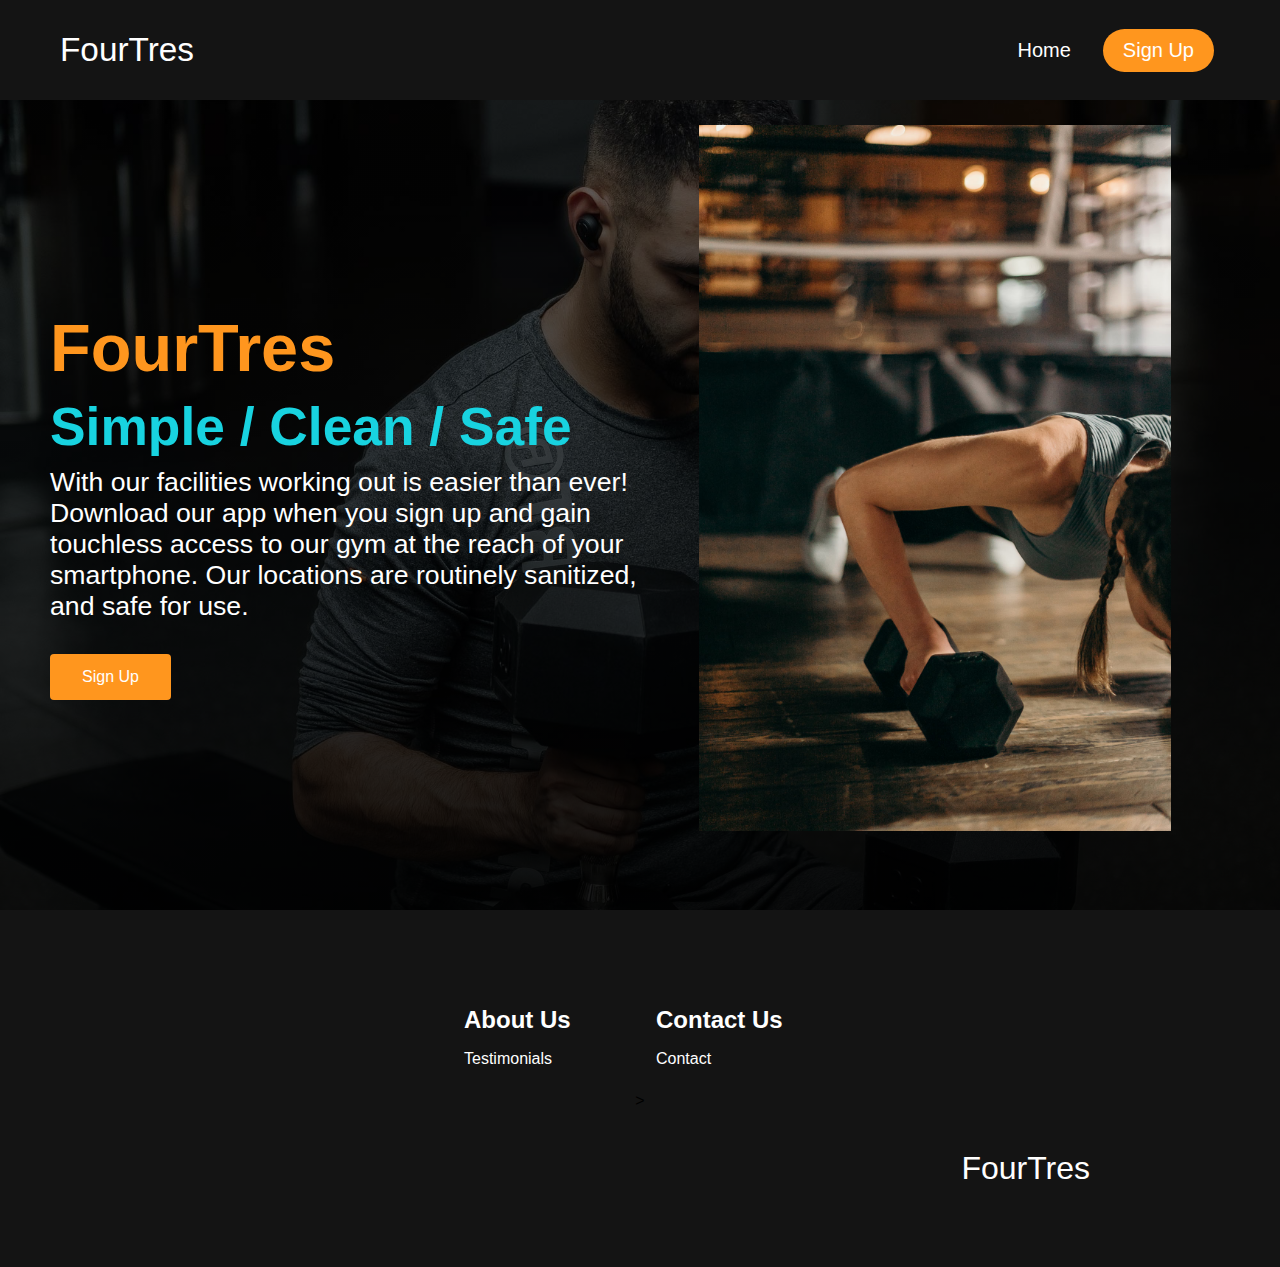
<file: index.html>
<!DOCTYPE html>
<html lang="en">
  <head>
    <!-- Set Up Meta Tags -->
    <meta charset="UTF-8"/>
    <meta name="viewport" content="width=device-width, initial-scale=1.0" />
    <meta http-equiv="X-UA-Compatible" content="ie=edge">
    <title>FourTres</title>
    <link rel="stylesheet" href="styles.css" />
    <!-- Link to FontAwesome Icons for the Logo and Some of the Icons -->
    <link
      rel="stylesheet"
      href="https://use.fontawesome.com/releases/v5.14.0/css/all.css"
      integrity="sha384-HzLeBuhoNPvSl5KYnjx0BT+WB0QEEqLprO+NBkkk5gbc67FTaL7XIGa2w1L0Xbgc"
      crossorigin="anonymous"
    />
  </head>
  <body>
    <!-- Navbar -->
    <nav class="navbar">
      <div class="navbar__container">
        <a href="index.html" id="navbar__logo"><i class="fab fa-fort-awesome"></i>FourTres</a>
        <div class="navbar__toggle" id="mobile-menu">
          <span class="bar"></span> <span class="bar"></span>
          <span class="bar"></span>
        </div>
        <ul class="navbar__menu">
          <li class="navbar__item">
            <a href="index.html" class="navbar__links">Home</a>
          </li>
          <li class="navbar__btn"><a href="signup.html" class="button">Sign Up</a></li>
        </ul>
      </div>
    </nav>

    <!-- Hero  -->
    <div class="main">
      <div class="main__container">
        <div class="main__content">
          <h1>FourTres</h1>
          <h2>Simple / Clean / Safe</h2>
          <p>With our facilities working out is easier than ever!  Download our app when you sign up and gain touchless access to our gym at the reach of your smartphone.  Our locations are routinely sanitized, and safe for use.</p>
          <button class="main__btn"><a href="signup.html">Sign Up</a></button>
        </div>
        <div class="main__img--container">
          <a href="signup.html">
          <img id="main__img" src="images/main.jpg" alt="Image of a person working out, links to sign up page" title="Link to Sign Up Page" />
          </a>
        </div>
      </div>
    </div>

    <!-- Footer -->
    <div class="footer__container">
      <div class="footer__links">
        <div class="footer__link--wrapper">
          <div class="footer__link--items">
            <h2>About Us</h2>
            <a href="/" target="_blank">Testimonials</a>
          </div>
          <div class="footer__link--items">
            <h2>Contact Us</h2>
            <a href="/" target="_blank">Contact</a>
          </div>
        </div>
      </div>
      <!-- Social Media icons and  -->>
      <section class="social__media">
        <div class="social__media--wrap">
          <div class="social__icons">
            <a
              class="social__icon--link"
              href="https://Facebook.com"
              target="_blank"
              aria-label="Facebook"
            >
              <i class="fab fa-facebook"></i>
            </a>
            <a
              class="social__icon--link"
              href="https://Instagram.com"
              target="_blank"
              aria-label="Instagram"
            >
              <i class="fab fa-instagram"></i>
            </a>
            
            <a
              class="social__icon--link"
              href="https://twitter.com"
              target="_blank"
              aria-label="Twitter"
            >
              <i class="fab fa-twitter"></i>
            </a>
            
          </div>
          <div class="footer__logo">
            <a href="index.html" id="footer__logo"><i class="fab fa-fort-awesome"></i>FourTres</a>
          </div>
        </div>
      </section>
    </div>
    <!-- Responsive Navbar -->
    <script src="main.js"></script>
  </body>
</html>
</file>
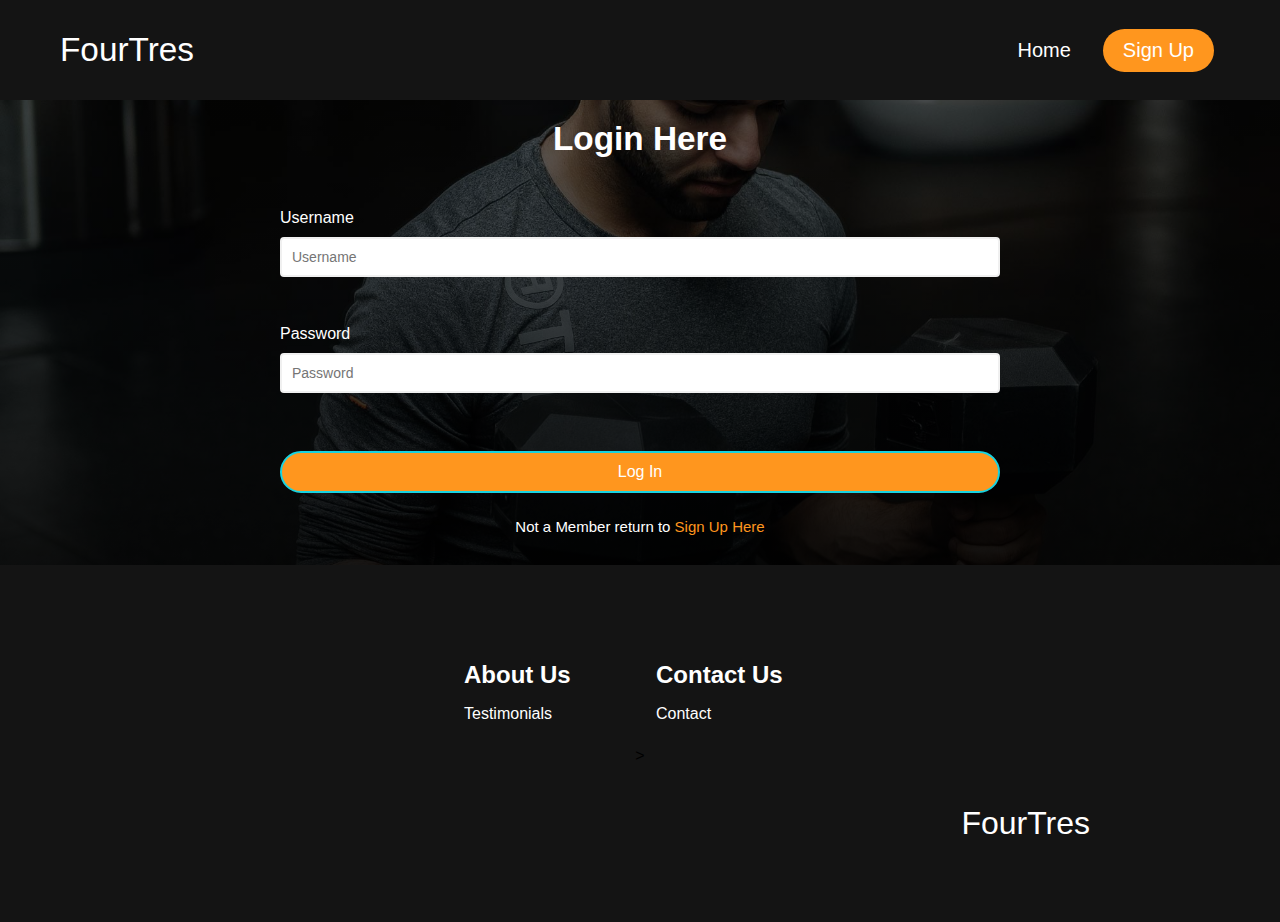
<file: login.html>
<!DOCTYPE html>
<html lang="en">
  <head>
    <!-- Set Up Meta Tags -->
    <meta charset="UTF-8"/>
    <meta name="viewport" content="width=device-width, initial-scale=1.0" />
    <meta http-equiv="X-UA-Compatible" content="ie=edge">
    <title>FourTres</title>
    <link rel="stylesheet" href="styles.css" />
    <!-- Link to FontAwesome Icons for the Logo and Some of the Icons -->
    <link
      rel="stylesheet"
      href="https://use.fontawesome.com/releases/v5.14.0/css/all.css"
      integrity="sha384-HzLeBuhoNPvSl5KYnjx0BT+WB0QEEqLprO+NBkkk5gbc67FTaL7XIGa2w1L0Xbgc"
      crossorigin="anonymous"
    />
  </head>
  <body>
    <!-- Navbar -->
    <nav class="navbar">
      <div class="navbar__container">
      
        <a href="index.html" id="navbar__logo"><i class="fab fa-fort-awesome"></i>FourTres</a>
        <div class="navbar__toggle" id="mobile-menu">
          <span class="bar"></span> <span class="bar"></span>
          <span class="bar"></span>
        </div>
        <ul class="navbar__menu">
          <li class="navbar__item">
            <a href="index.html" class="navbar__links">Home</a>
          </li>
          <li class="navbar__btn"><a href="signup.html" class="button">Sign Up</a></li>
        </ul>
      </div>
    </nav>

    <!-- Hero  -->
    <div class="main">
      <div class="form__container">
          <div class="form_container">
        <div class="form__header">
            <h1>Login Here</h1>
        </div>
        <form id="myForm" class="form">
            <div class="form_control">
                <label for="username">Username</label>
                <input type="text" placeholder="Username" id="username" />
                <small>Error message</small>
            </div>
            <div class="form_control">
                <label for="username">Password</label>
                <input type="password" placeholder="Password" id="password"/>
                <small>Error message</small>
            </div>          
            <button>Log In</button>
            <div class="form_footer">
              <p>Not a Member return to <a href="signup.html"> Sign Up Here</a></p>
            </div>
        </form>
    </div>
      </div>
    </div>

    <!-- Footer -->
    <div class="footer__container">
      <div class="footer__links">
        <div class="footer__link--wrapper">
          <div class="footer__link--items">
            <h2>About Us</h2>
            <a href="/" target="_blank">Testimonials</a>
          </div>
          <div class="footer__link--items">
            <h2>Contact Us</h2>
            <a href="/" target="_blank">Contact</a>
          </div>
        </div>
      </div>
      <!-- Social Media icons and  -->>
      <section class="social__media">
        <div class="social__media--wrap">
          <div class="social__icons">
            <a
              class="social__icon--link"
              href="https://Facebook.com"
              target="_blank"
              aria-label="Facebook"
            >
              <i class="fab fa-facebook"></i>
            </a>
            <a
              class="social__icon--link"
              href="https://Instagram.com"
              target="_blank"
              aria-label="Instagram"
            >
              <i class="fab fa-instagram"></i>
            </a>
            
            <a
              class="social__icon--link"
              href="https://twitter.com"
              target="_blank"
              aria-label="Twitter"
            >
              <i class="fab fa-twitter"></i>
            </a>
            
          </div>
          <div class="footer__logo">
            <a href="index.html" id="footer__logo"><i class="fab fa-fort-awesome"></i>FourTres</a>
          </div>
        </div>
      </section>
    </div>
    <!-- Responsive Navbar -->
    <script src="main.js"></script>
    <script src="/js/login.js"></script>
  </body>
</html>
</file>
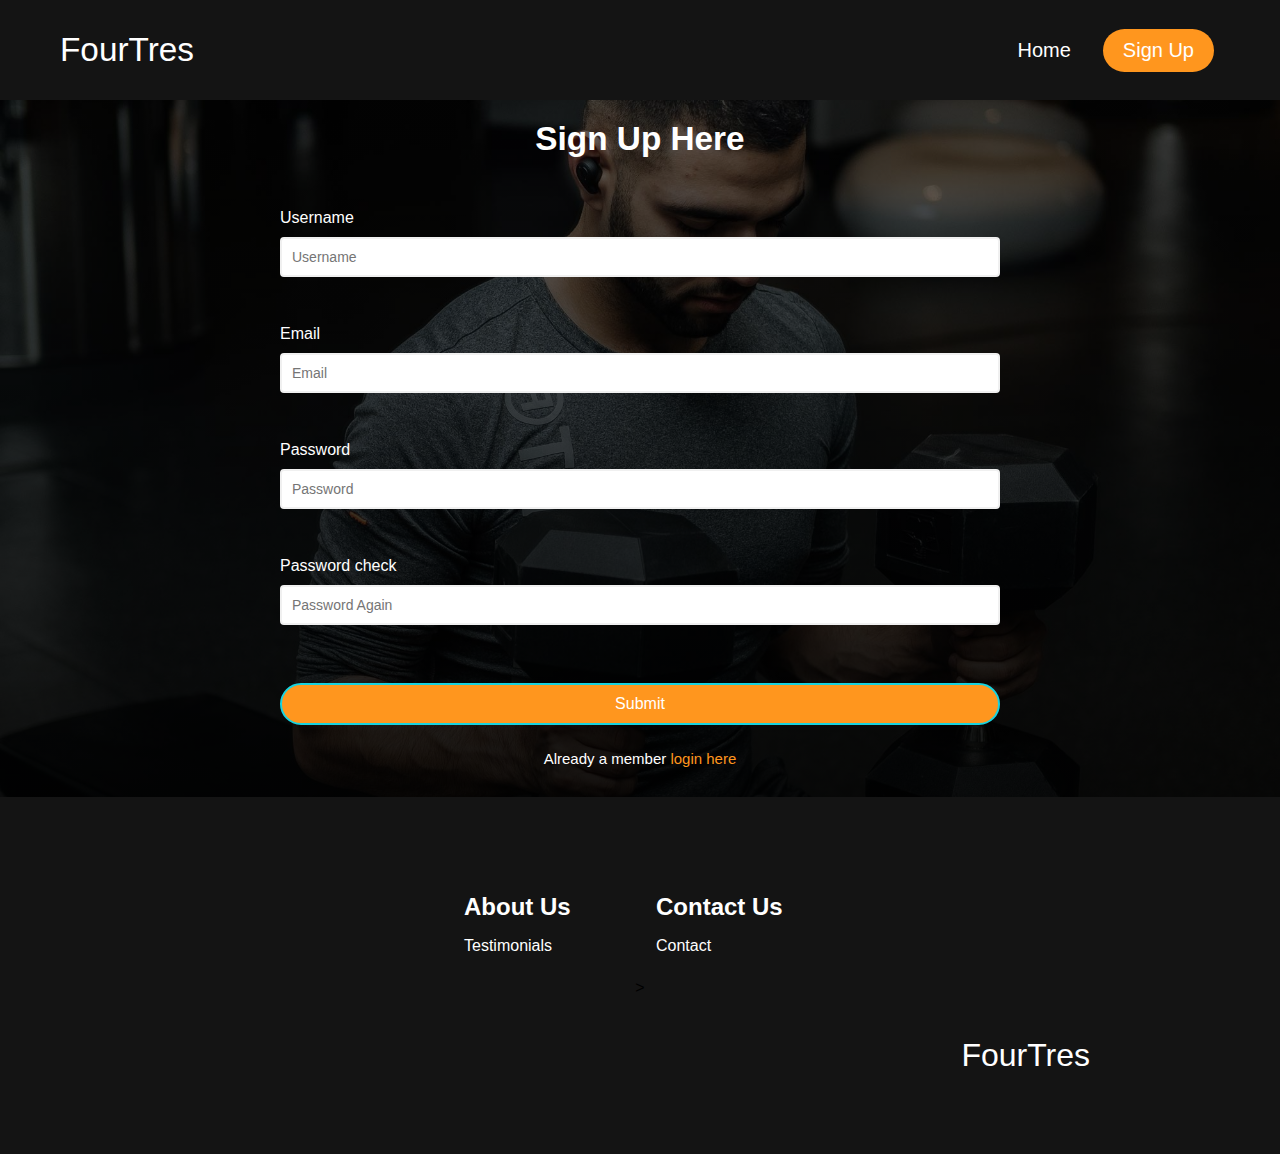
<file: signup.html>
<!DOCTYPE html>
<html lang="en">
  <head>
    <!-- Set Up Meta Tags -->
    <meta charset="UTF-8"/>
    <meta name="viewport" content="width=device-width, initial-scale=1.0" />
    <meta http-equiv="X-UA-Compatible" content="ie=edge">
    <title>FourTres</title>
    <link rel="stylesheet" href="styles.css" />
    <!-- Link to FontAwesome Icons for the Logo and Some of the Icons -->
    <link
      rel="stylesheet"
      href="https://use.fontawesome.com/releases/v5.14.0/css/all.css"
      integrity="sha384-HzLeBuhoNPvSl5KYnjx0BT+WB0QEEqLprO+NBkkk5gbc67FTaL7XIGa2w1L0Xbgc"
      crossorigin="anonymous"
    />
  </head>
  <body>
    <!-- Navbar -->
    <nav class="navbar">
      <div class="navbar__container">
      
        <a href="index.html" id="navbar__logo"><i class="fab fa-fort-awesome"></i>FourTres</a>
        <div class="navbar__toggle" id="mobile-menu">
          <span class="bar"></span> <span class="bar"></span>
          <span class="bar"></span>
        </div>
        <ul class="navbar__menu">
          <li class="navbar__item">
            <a href="index.html" class="navbar__links">Home</a>
          </li>
          <li class="navbar__btn"><a href="signup.html" class="button">Sign Up</a></li>
        </ul>
      </div>
    </nav>

    <!-- Hero  -->
    <div class="main">
      <div class="form__container">
          <div class="form_container">
        <div class="form__header">
            <h1>Sign Up Here</h1>
        </div>
        <form id="myForm" class="form">
            <div class="form_control">
                <label for="username">Username</label>
                <input type="text" placeholder="Username" id="username" />
                <small>Error message</small>
            </div>
            <div class="form_control">
                <label for="username">Email</label>
                <input type="email" placeholder="Email" id="email" />
                <small>Error message</small>
            </div>
            <div class="form_control">
                <label for="username">Password</label>
                <input type="password" placeholder="Password" id="password"/>
                <small>Error message</small>
            </div>
            <div class="form_control">
                <label for="username">Password check</label>
                <input type="password" placeholder="Password Again" id="password2"/>
                <small>Error message</small>
            </div>              
            <button>Submit</button>
            <div class="form_footer">
              <p>Already a member <a href="login.html"> login here</a></p>
            </div>
        </form>
    </div>
      </div>
    </div>

    <!-- Footer -->
    <div class="footer__container">
      <div class="footer__links">
        <div class="footer__link--wrapper">
          <div class="footer__link--items">
            <h2>About Us</h2>
            <a href="/" target="_blank">Testimonials</a>
          </div>
          <div class="footer__link--items">
            <h2>Contact Us</h2>
            <a href="/" target="_blank">Contact</a>
          </div>
        </div>
      </div>
      <!-- Social Media icons and  -->>
      <section class="social__media">
        <div class="social__media--wrap">
          <div class="social__icons">
            <a
              class="social__icon--link"
              href="https://Facebook.com"
              target="_blank"
              aria-label="Facebook"
            >
              <i class="fab fa-facebook"></i>
            </a>
            <a
              class="social__icon--link"
              href="https://Instagram.com"
              target="_blank"
              aria-label="Instagram"
            >
              <i class="fab fa-instagram"></i>
            </a>
            
            <a
              class="social__icon--link"
              href="https://twitter.com"
              target="_blank"
              aria-label="Twitter"
            >
              <i class="fab fa-twitter"></i>
            </a>
            
          </div>
          <div class="footer__logo">
            <a href="index.html" id="footer__logo"><i class="fab fa-fort-awesome"></i>FourTres</a>
          </div>
        </div>
      </section>
    </div>
    <!-- Responsive Navbar -->
    <script src="main.js"></script>
    <script src="/js/signup.js"></script>
  </body>
</html>
</file>
<file: styles.css>
/* Reset default */
* {
  box-sizing: border-box;
  margin: 0;
  padding: 0;
  font-family: 'montserrat', sans-serif;
}

.navbar {
  background: #141414;
  height: 100px;
  display: flex;
  justify-content: center;
  align-items: center;
  font-size: 15pt;
  position: relative;
  top: 0;
  z-index: 999;
}

.navbar__container {
  display: flex;
  justify-content: space-between;
  height: 100px;
  z-index: 1;
  width: 100%;
  max-width: 1300px;
  margin: 0 auto;
  padding: 0 50px;
}

#navbar__logo {
  background-color: transparent;
  background-size: 100%;
  text-decoration: none;
  color: #fff;
  display: flex;
  align-items: center;
  font-size: 25pt;
}

#navbar__logo:hover {
  color: #ff961e;
}

.fa-fort-awesome {
  margin: 0 10px 10px 0;
  color: #fff;
}

.fa-fort-awesome:hover {
  color: #ff961e;
}

.navbar__menu {
  display: flex;
  align-items: center;
  list-style: none;
  text-align: center;
}

.navbar__item {
  height: 100px;
}

.navbar__links {
  color: #fff;
  display: flex;
  align-items: center;
  justify-content: center;
  text-decoration: none;
  padding: 0 16px;
  height: 100%;
}

.navbar__btn {
  display: flex;
  justify-content: center;
  align-items: center;
  padding: 0 16px;
  width: 100%;
}

.button {
  display: flex;
  justify-content: center;
  align-items: center;
  text-decoration: none;
  padding: 10px 20px;
  height: 100%;
  width: 100%;
  border: none;
  outline: none;
  border-radius: 25px;
  background:#ff961e;
  color: #fff;
}

.button:hover {
  background: #18d3e0;
  transition: all .5s ease;
  color: #fff;
}

.navbar__links:hover {
  color: #ff961e;
  transition: all .5s ease;
}

@media screen and (max-width: 960px) {
  .navbar__container {
    display: grid;
    justify-content: space-between;
    height: 80px;
    z-index: 1;
    width: 100%;
    max-width: 1300px;
    padding: 0;
  }

  .navbar__menu {
    display: grid;
    grid-template-columns: auto;
    margin: 0;
    width: 100%;
    position: absolute;
    top: -1000px;
    opacity: 1;
    transition: all 0.5s ease;
    height: 200px;
    z-index: -1;
  }

  .navbar__menu.active {
    background: #141414;
    top: 100%;
    opacity: 1;
    transition: all 0.5s ease;
    z-index: 99;
    height: 200px;
    font-size: 20pt;
  }

  #navbar__logo {
    padding-left: 25px;
  }

  .navbar__toggle .bar {
    width: 25px;
    height: 3px;
    margin: 5px auto;
    transition: all 0.3s ease-in-out;
    background: #fff;
  }

  .navbar__item {
    width: 100%;
  }

  .navbar__links {
    text-align: center;
    padding: 32px;
    width: 100%;
    display: flex;
  }

  .navbar__btn {
    padding: 0 0 32px 0;
  }

  .button {
    display: flex;
    justify-content: center;
    align-items: center;
    width: 80%;
    height: 80px;
    margin: 0;
  }

  #mobile-menu {
    position: absolute;
    top: 28%;
    right: 5%;
    transform: translate(5%, 20%);
  }

  .navbar__toggle .bar {
    display: block;
  }
  /* Animation for hamburger menu in JavaScript */
  #mobile-menu.is-active .bar:nth-child(2) {
    opacity: 0;
  }

  #mobile-menu.is-active .bar:nth-child(1) {
    transform: translateY(8px) rotate(45deg);
  }

  #mobile-menu.is-active .bar:nth-child(3) {
    transform: translateY(-8px) rotate(-45deg);
  }
}

/* Main Content CSS */

body{
  background-image: url('images/hero.jpg');
  background-size: cover;
  background-position: center center;
}

.main {
  background-color: transparent;
  background-image: linear-gradient(to bottom,rgba(0, 0, 0, 0.6), rgba(0, 0, 0, 0.9));
}

.main__container {
  display: grid;
  grid-template-columns: 1fr 1fr;
  align-items: center;
  justify-self: center;
  margin: 0 auto;
  height: 90vh;
  z-index: 1;
  width: 100%;
  max-width: 1300px;
  padding-right: 50px;
  padding-left: 50px;
}

.main__content {
  color: #fff;
  width: 100%;
}

.main__content h1 {
  font-size: 50pt;
  color: #ff961e;
}

.main__content h2 {
  font-size: 40pt;
  margin-top: 10px;
  color: #18d3e0;
  background-size: 100%;

}

.main__content p {
  margin-top: 10px;
  font-size: 20pt;
}

.main__btn {
  font-size: 12pt;
  padding: 14px 32px;
  border: none;
  border-radius: 4px;
  background-color: #ff961e;
  color: #fff;
  margin-top: 32px;
  cursor: pointer;
  position: relative;
  transition: all 0.35s;
  outline: none;
}

.main__btn a {
  position: relative;
  z-index: 2;
  color: #fff;
  text-decoration: none;
}

.main__btn:after {
  position: absolute;
  content: '';
  top: 0;
  left: 0;
  width: 0;
  height: 100%;
  background: #18d3e0;
  transition: all 0.35s;
  border-radius: 4px;
}

.main__btn:hover {
  color: #fff;
}

.main__btn:hover:after {
  width: 100%;
}

.main__img--container {
  text-align: center;
  padding: 0 0 50px 0;
}

#main__img {
  height: 80%;
  width: 80%;
}

#main__img:hover {
  transform: scale(1.05);
  transition: all 0.3s ease-out;
  cursor: pointer;
}



/* Mobile */
@media screen and (max-width: 768px) {
  .main__container {
    display: grid;
    grid-template-columns: auto;
    align-items: center;
    justify-self: center;
    width: 100%;
    margin: 0 auto;
    height: auto;
  }

  .main__content {
    text-align: center;
    margin-bottom: 65px;
  }

  .main__content h1 {
    font-size: 40px;
    margin-top: 32px;
  }

  .main__content h2 {
    font-size: 48px;
  }

  .main__content p {
    margin-top: 12px;
    font-size: 24px;
  }
}

@media screen and (max-width: 480px) {
  .main__content h1 {
    font-size: 32px;
    margin-top: 40px;
  }

  .main__content h2 {
    font-size: 32px;
  }

  .main__content p {
    margin-top: 32px;
    font-size: 40px;
  }

  .main__btn {
    padding: 12px 36px;
    margin: 40px 0;
  }
  

}

/* Footer */
.footer__container {
  background-color: #141414;
  padding: 80px 0;
  display: flex;
  flex-direction: column;
  justify-content: center;
  align-items: center;
}

#footer__logo {
  color: #fff;
  display: flex;
  align-items: center;
  cursor: pointer;
  text-decoration: none;
  font-size: 32px;
}

#footer__logo:hover {
  color: #ff961e;
}

.footer__links {
  width: 100%;
  max-width: 1000px;
  display: flex;
  justify-content: center;
}

.footer__link--wrapper {
  display: flex;
}

.footer__link--items {
  display: flex;
  flex-direction: column;
  align-items: flex-start;
  margin: 16px;
  text-align: left;
  width: 160px;
  box-sizing: border-box;
}

.footer__link--items h2 {
  margin-bottom: 16px;
}

.footer__link--items > h2 {
  color: #fff;
}

.footer__link--items a {
  color: #fff;
  text-decoration: none;
  margin-bottom: 8px;
}

.footer__link--items a:hover {
  color: #ff961e;
  transition: 0.3s ease-out;
}

/* Social Media */
.social__icon--link {
  color: #fff;
  font-size: 24px;
}

.social__icon--link:hover {
  color: #ff961e;
}

.social__media {
  max-width: 1000px;
  width: 100%;
}

.social__media--wrap {
  display: flex;
  justify-content: space-between;
  align-items: center;
  width: 90%;
  max-width: 1000px;
  margin: 40px auto 0 auto;
}

.social__icons {
  display: flex;
  justify-content: space-between;
  align-items: center;
  width: 240px;
}

.social__logo {
  color: #fff;
  justify-self: start;
  margin-left: 20px;
  cursor: pointer;
  text-decoration: none;
  font-size: 32px;
  display: flex;
  align-items: center;
  margin-bottom: 16px;
}

@media screen and (max-width: 820px) {
  .footer__links {
    padding-top: 32px;
  }

  #footer__logo {
    margin-top: 40px;
  }

  .footer__link--wrapper {
    flex-direction: column;
  }

  .social__media--wrap {
    flex-direction: column;
  }
}

@media screen and (max-width: 480px) {
  .footer__link--items {
    margin: 0;
    padding: 10px;
    width: 100%;
  }
}
/* Form CSS */
.form__container {
  background-color: rgba(255, 255, 255, 0);
  border-radius: 5px;
  width: 800px;
  max-width: 100%;
  justify-content: center;
  align-items: center;
  margin: auto;
}

.form__header {
	border-bottom: 1px solid #f0f0f000;
	background-color: #f7f7f700;
	padding: 20px 35px;
}

.form__header h1 {
    margin: 0;
    font-family: inherit;
    font-size: 25pt;
    color: #fff;
    text-align: center;
}

.form {
	padding: 30px 40px;	
}

.form_control {
	margin-bottom: 10px;
	padding-bottom: 20px;
	position: relative;
}

.form_control label {
	display: inline-block;
  margin-bottom: 10px;
  color: #fff;
}

.form_control input {
	border: 2px solid #f0f0f0;
	border-radius: 4px;
	display: block;
	font-family: inherit;
	font-size: 14px;
	padding: 10px;
	width: 100%;
}

.form_control input:focus {
	outline: 0;
	border-color: #777;
}

.form_control.success input {
	border-color: #2ecc71;
}

.form_control.error input {
	border-color: #e74c3c;
}

.form_control i {
	visibility: hidden;
	position: absolute;
	top: 40px;
    right: 10px;
}

.form_control small {
	color: #e74c3c;
	position: relative;
	bottom: 0;
	left: 0;
	visibility: hidden;
}

.form_control.error small {
	visibility: visible;
}

.form button {
    background-color: #ff961e;
	border: 2px solid #18d3e0;
	border-radius: 100px;
	color: #fff;
	display: block;
	font-family: inherit;
	font-size: 16px;
	padding: 10px;
	margin-top: 20px;
	width: 100%;
}

.form button:hover {
  background-color: #18d3e0;
  transition: all ease-out .3s;

}

.form_footer {
  margin: 25px 0 0px 0;
  font-family: inherit;
  font-size: 15px;
  text-decoration: none;
  padding: 0px;
  text-align: center;
  color: #fff;
}

.form_footer a {
  color: #ff961e;
  text-decoration: none;
}

.form_footer a:hover {
  color: #18d3e0;
}
</file>
